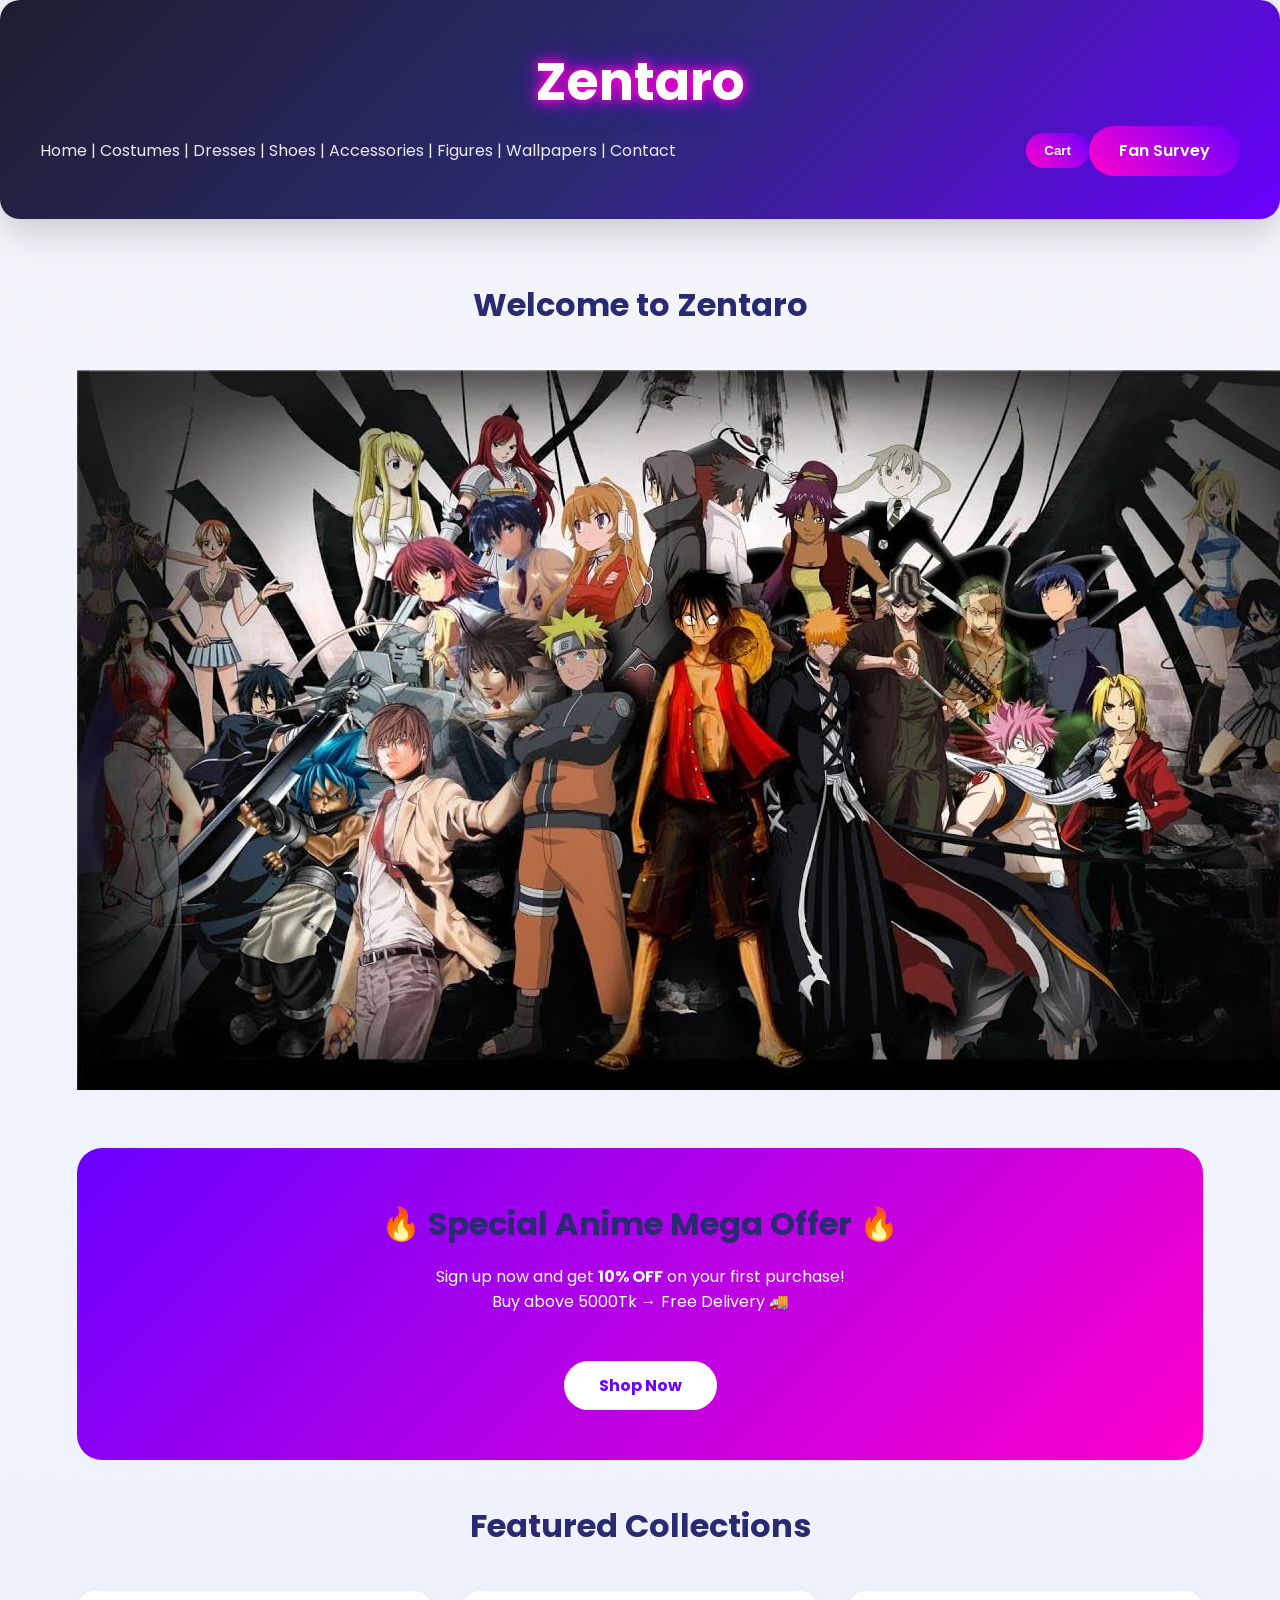
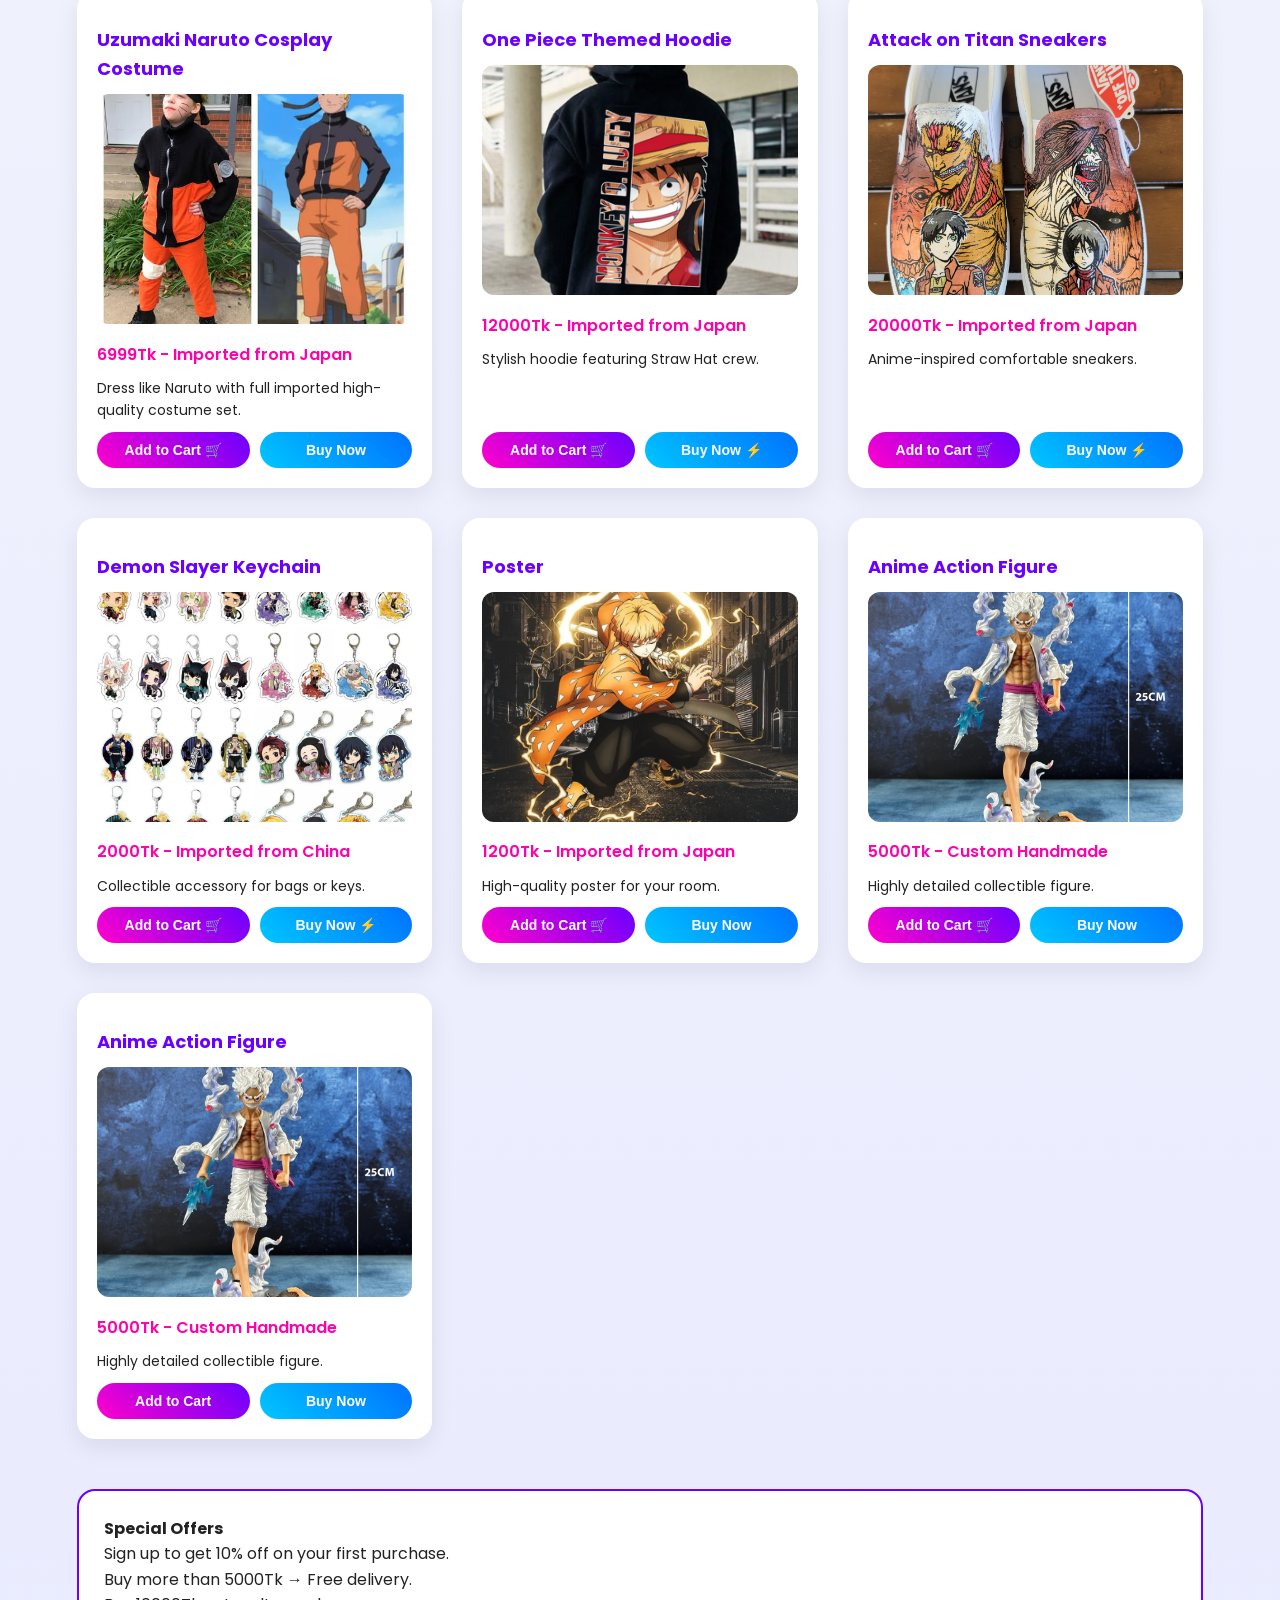
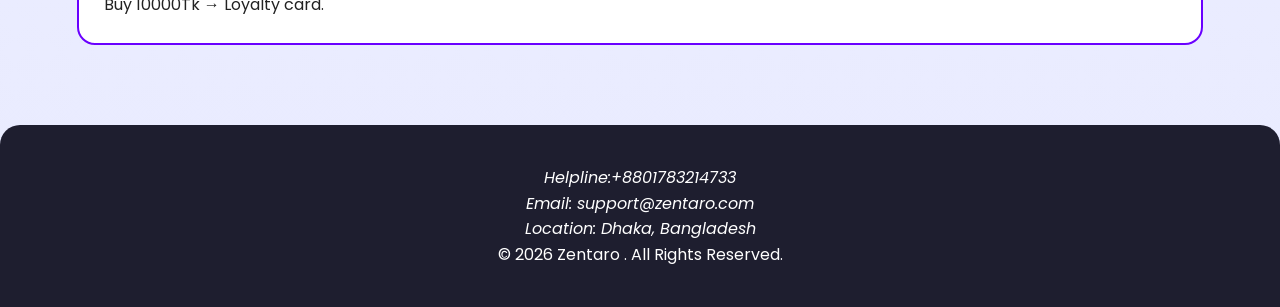
<file: index.html>
<!DOCTYPE html>
<html>
<head>
<title>Zentaro</title>

<link href="https://fonts.googleapis.com/css2?family=Poppins:wght@400;600;700&display=swap" rel="stylesheet">
<link rel="stylesheet" href="style.css">

</head>

<body>

<header>
<h1>Zentaro</h1>


<nav>
  <p>Home | Costumes | Dresses | Shoes | Accessories | Figures | Wallpapers | Contact</p> <div class="nav-cart">
  <button id="navCartBtn" onclick="goToCart()">Cart </button>
  </div><br>

  <div class="survey">
    <a href="survey.html">Fan Survey</a>
  </div>
</nav>
</header>

<main>

<section>
<h2>Welcome to Zentaro</h2>

<article>

<figure>
<img src="images/main.jpg" class="main-img">

</figure>


</article>
</section>


<section class="offer-banner">
<h2>🔥 Special Anime Mega Offer 🔥</h2>
<p>Sign up now and get <strong>10% OFF</strong> on your first purchase!</p>
<p>Buy above 5000Tk → Free Delivery 🚚</p>
<br>
<a href="#" class="offer-btn">Shop Now</a>
</section>



     <h2 class="featured-title">Featured Collections</h2>
        <section class="products">

            <article>
                <h3>Uzumaki Naruto Cosplay Costume</h3>
                <figure>
                    <img src="images/naruto.jpg">
                    <figcaption>6999Tk - Imported from Japan</figcaption>
                    <p>Dress like Naruto with full imported high-quality costume set.</p>
                </figure>
                <div class="product-buttons">
                    <button class="cart-btn" onclick="showCartMessage('Uzumaki Naruto Cosplay Costume',6999,'images/naruto.jpg')">Add to Cart 🛒</button>
                    <button class="buy-btn" onclick="goToOrder('Uzumaki Naruto Cosplay Costume',6999,'images/naruto.jpg')">Buy Now</button>
                </div>
            </article>
            <article>
                <h3>One Piece Themed Hoodie</h3>
                <figure>
                    <img src="images/onepiece.jpg">
                    <figcaption>12000Tk - Imported from Japan</figcaption>
                    <p>Stylish hoodie featuring Straw Hat crew.</p>
                </figure>
                <div class="product-buttons">
                    <button class="cart-btn" onclick="showCartMessage('One Piece Themed Hoodie',12000,'images/onepiece.jpg')">Add to Cart 🛒</button>
                    <button class="buy-btn" onclick="goToOrder('One Piece Themed Hoodie',12000,'images/onepiece.jpg')">Buy Now ⚡</button>
                </div>
            </article>
            <article>
                <h3>Attack on Titan Sneakers</h3>
                <figure>
                    <img src="images/aot.jpg">
                    <figcaption>20000Tk - Imported from Japan</figcaption>
                    <p>Anime-inspired comfortable sneakers.</p>
                </figure>
                <div class="product-buttons">
                    <button class="cart-btn" onclick="showCartMessage('Attack on Titan Sneakers',20000,'images/aot.jpg')">Add to Cart 🛒</button>
                    <button class="buy-btn" onclick="goToOrder('Attack on Titan Sneakers',20000,'images/aot.jpg')">Buy Now ⚡</button>
                </div>
            </article>
            <article>
                <h3>Demon Slayer Keychain</h3>
                <figure>
                    <img src="images/demon.jpg">
                    <figcaption>2000Tk - Imported from China</figcaption>
                    <p>Collectible accessory for bags or keys.</p>
                </figure>
                <div class="product-buttons">
                    <button class="cart-btn" onclick="showCartMessage('Demon Slayer Keychain',2000,'images/demon.jpg')">Add to Cart 🛒</button>
                    <button class="buy-btn" onclick="goToOrder('Demon Slayer Keychain',2000,'images/demon.jpg')">Buy Now ⚡</button>
                </div>
            </article>

            <article>
                <h3>Poster</h3>
                <figure>
                    <img src="images/poster.jpg">
                    <figcaption>1200Tk - Imported from Japan</figcaption>
                    <p>High-quality poster for your room.</p>
                </figure>
                <div class="product-buttons">
                    <button class="cart-btn" onclick="showCartMessage('Poster',1200,'images/poster.jpg')">Add to Cart 🛒</button>
                    <button class="buy-btn" onclick="goToOrder('Poster',1200,'images/poster.jpg')">Buy Now</button>
                </div>
            </article>
            <article>
                <h3>Anime Action Figure</h3>
                <figure>
                    <img src="images/figure.jpg">
                    <figcaption>5000Tk - Custom Handmade</figcaption>
                    <p>Highly detailed collectible figure.</p>
                </figure>
                <div class="product-buttons">
                    <button class="cart-btn" onclick="showCartMessage('Anime Action Figure',5000,'images/figure.jpg')">Add to Cart 🛒</button>
                    <button class="buy-btn" onclick="goToOrder('Anime Action Figure',5000,'images/figure.jpg')">Buy Now</button>
                </div>
            </article>
</div>
</article>

<article>
<h3>Anime Action Figure</h3>
<figure>
<img src="images/figure.jpg">
<figcaption>5000Tk - Custom Handmade</figcaption>
<p>Highly detailed collectible figure.</p>
</figure>

<div class="product-buttons">
<button class="cart-btn"
onclick="showCartMessage('Anime Action Figure',5000)">
Add to Cart 
</button>
<button class="buy-btn"
onclick="goToOrder('Anime Action Figure',5000)">
Buy Now 
</button>
</div>
</article>
</section>
</section>
<aside>
    
<h4>Special Offers</h4>
<p>Sign up to get 10% off on your first purchase.</p>
<p>Buy more than 5000Tk → Free delivery.</p>
<p>Buy 10000Tk → Loyalty card.</p>
</aside>

</main>

<footer>
<address>
Helpline:+8801783214733<br>
Email: support@zentaro.com<br>
Location: Dhaka, Bangladesh
</address>

<p>© 2026 Zentaro . All Rights Reserved.</p>
</footer>



<div id="animePopup" class="anime-popup">
  <div class="popup-box">
    <h2>Happy Shopping</h2>
    <p id="popupText"></p>
    <div class="popup-buttons">
    </div>
  </div>
</div>

<script>
let cart = JSON.parse(localStorage.getItem("zentaroCart")) || [];
let selectedProduct = "";
let selectedPrice = 0;
let selectedImage = "";


function showCartMessage(name, price, imgSrc){
    selectedProduct = name;
    selectedPrice = price;
    selectedImage = imgSrc;

    document.getElementById("animePopup").style.display = "flex";

    document.getElementById("popupText").innerHTML = `
        <div style="display:flex; align-items:center; gap:15px;">
            <img src="${imgSrc}" style="width:100px;height:100px;border-radius:10px;">
            <div>
                <h3 style="margin:0;">${name}</h3>
                <p>Price: ${price} Tk</p>
                Quantity: <input type="number" id="popupQty" value="1" min="1" style="width:50px;">
            </div>
        </div>
        <div style="margin-top:10px;">
            <button id="addBtn" onclick="addToCartFromPopup()" style="padding:5px 10px;margin-right:10px;">Add to Cart 🛒</button>
            <button onclick="buyNowFromPopup()" style="padding:5px 10px;">Buy Now ⚡</button>
        </div>
    `;
}


function closePopup(){
    document.getElementById("animePopup").style.display = "none";
}


function addToCartFromPopup(){
    let quantity = parseInt(document.getElementById("popupQty").value);
    if(quantity <= 0) return;

    let existing = cart.find(item => item.name === selectedProduct);
    if(existing){
        existing.quantity += quantity;
    } else {
        cart.push({ name: selectedProduct, price: selectedPrice, quantity: quantity, img: selectedImage });
    }

    localStorage.setItem("zentaroCart", JSON.stringify(cart));
    let addBtn = document.getElementById("addBtn");
    addBtn.innerText = "Added ";
    addBtn.disabled = true; 
}

function buyNowFromPopup(){
    localStorage.setItem("productName", selectedProduct);
    localStorage.setItem("productPrice", selectedPrice);
    localStorage.setItem("productImg", selectedImage);
    window.location.href = "order.html";
}
document.querySelector("#animePopup .popup-buttons button:nth-child(2)").onclick = function(){
    window.location.href = "index.html"; 
}

function goToOrder(name, price, img){
    localStorage.setItem("productName", name);
    localStorage.setItem("productPrice", price);
    localStorage.setItem("productImg", img);
    window.location.href = "order.html";
}

function goToCart(){
    window.location.href = "cart.html";

function updateNavCartCount(){
    let cart = JSON.parse(localStorage.getItem("zentaroCart")) || [];
    let totalQty = cart.reduce((sum, item) => sum + item.quantity, 0);
    document.getElementById("cartCount").innerText = totalQty;
}

updateNavCartCount();
document.getElementById("navCartBtn").addEventListener("click", function(){
    window.location.href = "cart.html";
});
}
</script>
</body>
</html>
</file>
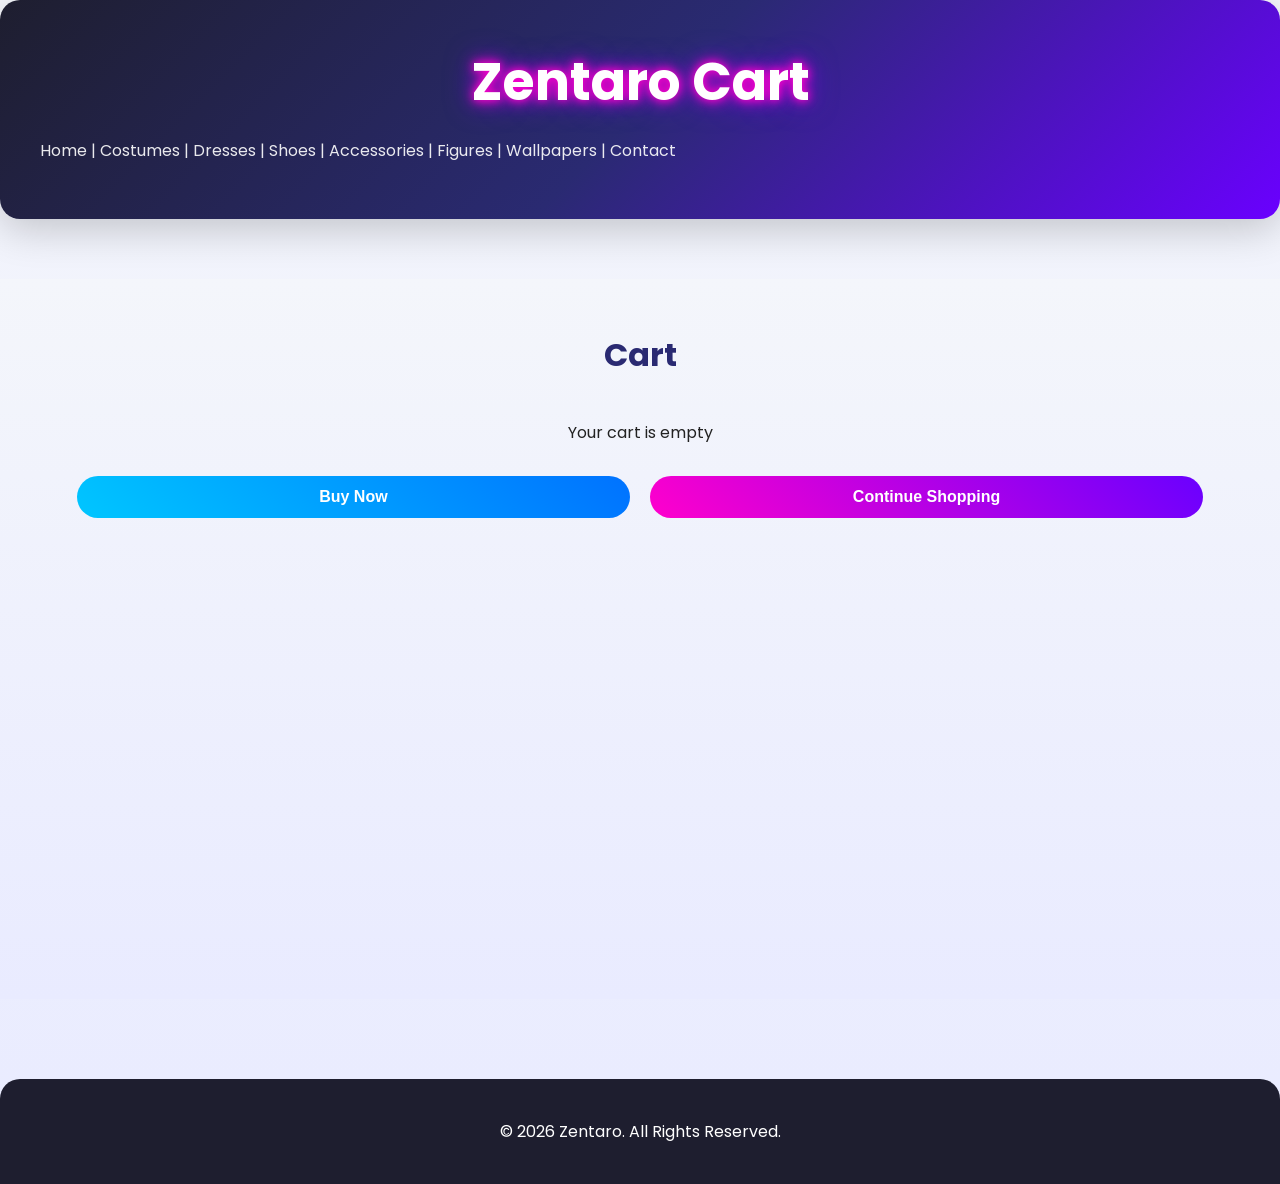
<file: cart.html>
<!DOCTYPE html>
<html>
<head>
<title>Zentaro Cart</title>
<link href="https://fonts.googleapis.com/css2?family=Poppins:wght@400;600;700&display=swap" rel="stylesheet">
<link rel="stylesheet" href="style.css">
</head>
<body>
<header>
<h1>Zentaro Cart</h1>
<nav>
<p>Home | Costumes | Dresses | Shoes | Accessories | Figures | Wallpapers | Contact</p>
</nav>
</header>
<main>
<section class="cart-section">
<h2> Cart </h2>
<div id="cartItems"></div>
<div class="cart-buttons">
    <button id="buyNowCart">Buy Now </button>
    <button id="continueCart">Continue Shopping </button>
</div>
</section>
</main>
<footer>
<p>© 2026 Zentaro. All Rights Reserved.</p>
</footer>

<script>
let cart = JSON.parse(localStorage.getItem("zentaroCart")) || [];
const cartContainer=document.getElementById("cartItems");
function renderCart(){
    if(cart.length===0){cartContainer.innerHTML="<p>Your cart is empty </p>";return;}
    cartContainer.innerHTML=cart.map((item,index)=>`
        <div class="cart-item" data-index="${index}">
            <img src="${item.img}">
            <div class="cart-info">
                <h3>${item.name}</h3>
                <p>Price: ${item.price} Tk</p>
                <p>Quantity:
                    <button class="decBtn">-</button>
                    <span class="qty">${item.quantity}</span>
                    <button class="incBtn">+</button>
                </p>
                <button class="removeBtn">Remove </button>
            </div>
        </div>
    `).join('');

    document.querySelectorAll(".incBtn").forEach(btn=>btn.addEventListener("click",increaseQty));
    document.querySelectorAll(".decBtn").forEach(btn=>btn.addEventListener("click",decreaseQty));
    document.querySelectorAll(".removeBtn").forEach(btn=>btn.addEventListener("click",removeItem));
}
function increaseQty(e){
    let index=e.target.closest(".cart-item").dataset.index;
    cart[index].quantity++;
    localStorage.setItem("zentaroCart",JSON.stringify(cart));
    renderCart();
}
function decreaseQty(e){
    let index=e.target.closest(".cart-item").dataset.index;
    if(cart[index].quantity>1){cart[index].quantity--; localStorage.setItem("zentaroCart",JSON.stringify(cart)); renderCart();}
}
function removeItem(e){
    let index=e.target.closest(".cart-item").dataset.index;
    cart.splice(index,1);
    localStorage.setItem("zentaroCart",JSON.stringify(cart));
    renderCart();
}
document.getElementById("buyNowCart").addEventListener("click",()=>{
    if(cart.length===0){ alert("Cart empty!"); return; }
    localStorage.setItem("productName", cart[0].name);
    localStorage.setItem("productPrice", cart[0].price);
    localStorage.setItem("productImg", cart[0].img);
    window.location.href="order.html";
});
document.getElementById("continueCart").addEventListener("click",()=>{window.location.href="index.html";});
renderCart();
</script>
</body>
</html>
</file>
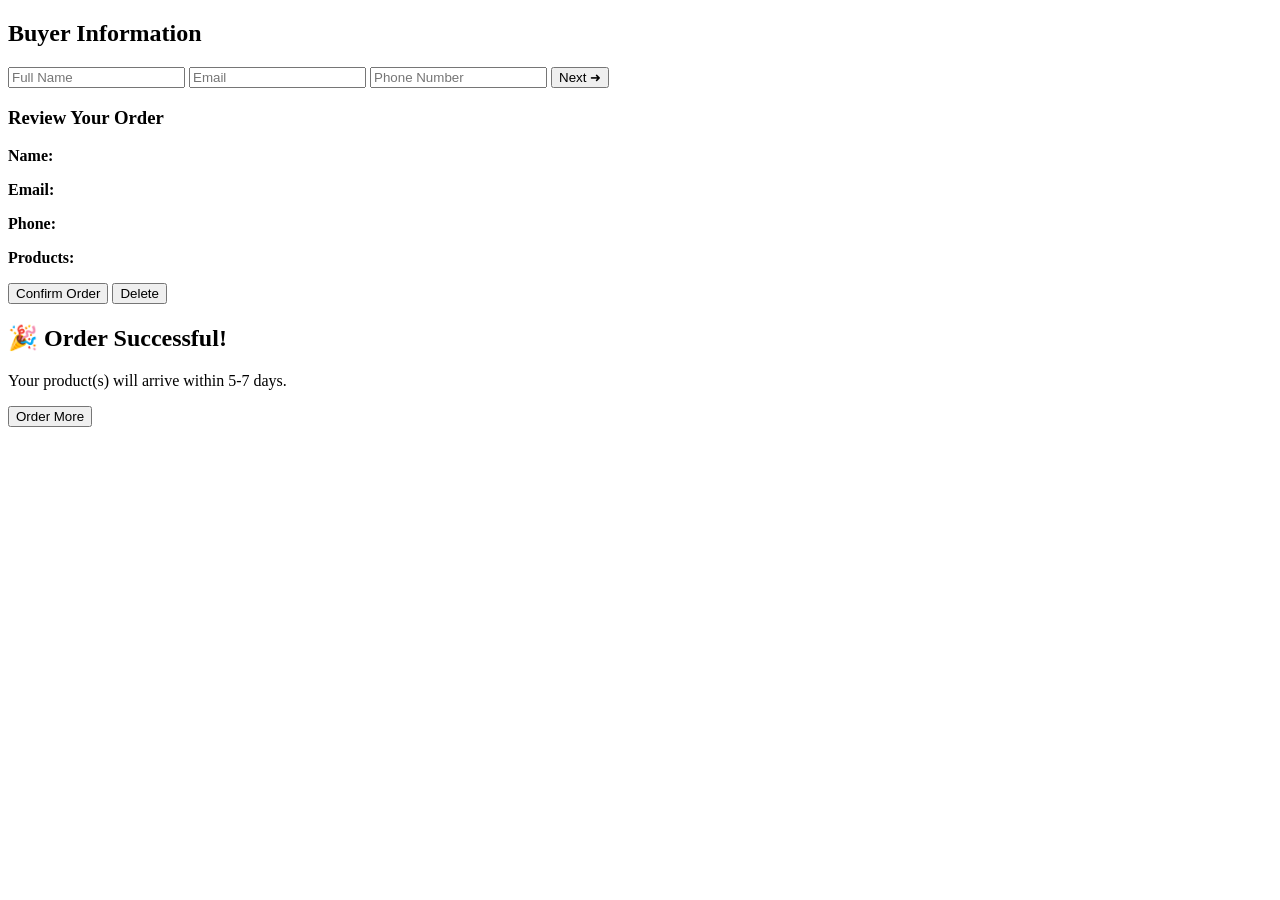
<file: checkout.html>
<!DOCTYPE html>
<html>
<head>
  <title>Checkout - Zentaro</title>
  <link href="https://fonts.googleapis.com/css2?family=Poppins:wght@400;600;700&display=swap" rel="stylesheet">

  
</head>

<body>

<div class="checkout-box">

  <h2>Buyer Information</h2>
  <form id="buyerForm">
    <input type="text" id="name" placeholder="Full Name" required>
    <input type="email" id="email" placeholder="Email" required>
    <input type="tel" id="phone" placeholder="Phone Number" required>

    <button type="submit" class="next-btn">Next ➜</button>
  </form>
  <div class="summary-box" id="summaryBox">
    <h3>Review Your Order</h3>
    <p><b>Name:</b> <span id="reviewName"></span></p>
    <p><b>Email:</b> <span id="reviewEmail"></span></p>
    <p><b>Phone:</b> <span id="reviewPhone"></span></p>

    <p><b>Products:</b></p>
    <ul id="reviewProductsList"></ul>

    <p id="reviewPrice"></p>
    <p id="reviewDate"></p>
    <p id="reviewTracking"></p>

    <button class="confirm-btn" onclick="confirmOrder()">Confirm Order</button>
    <button class="delete-btn" onclick="goHome()">Delete</button>
  </div>
  <div class="success-box" id="successBox">
    <h2>🎉 Order Successful!</h2>
    <p>Your product(s) will arrive within 5-7 days.</p>
    <button class="home-btn" onclick="goHome()">Order More</button>
  </div>

</div>

<script>
  const cart = JSON.parse(localStorage.getItem("cart")) || [];
  const buyerForm = document.getElementById("buyerForm");
  const summaryBox = document.getElementById("summaryBox");
  const successBox = document.getElementById("successBox");

  function generateTracking(){
    return "ZEN" + Math.floor(Math.random() * 1000000);
  }

  buyerForm.addEventListener("submit", function(e) {
    e.preventDefault();

    const name = document.getElementById("name").value.trim();
    const email = document.getElementById("email").value.trim();
    const phone = document.getElementById("phone").value.trim();

    if (cart.length === 0) {
      alert("Your cart is empty. Please add products before checkout.");
      return;
    }

    document.getElementById("reviewName").innerText = name;
    document.getElementById("reviewEmail").innerText = email;
    document.getElementById("reviewPhone").innerText = phone;

    const productsListEl = document.getElementById("reviewProductsList");
    productsListEl.innerHTML = "";
    let totalPrice = 0;
    cart.forEach(item => {
      const li = document.createElement("li");
      li.textContent = `${item.name} - ${item.price} Tk`;
      productsListEl.appendChild(li);
      totalPrice += Number(item.price);
    });

    document.getElementById("reviewPrice").innerHTML = `<b>Total Price:</b> ${totalPrice} Tk`;

    const deliveryDate = new Date();
    deliveryDate.setDate(deliveryDate.getDate() + 7);
    document.getElementById("reviewDate").innerHTML = `<b>Estimated Delivery:</b> ${deliveryDate.toDateString()}`;

    const tracking = generateTracking();
    document.getElementById("reviewTracking").innerHTML = `<b>Tracking Number:</b> ${tracking}`;

    buyerForm.style.display = "none";
    summaryBox.style.display = "block";
  });

  function confirmOrder() {

    localStorage.removeItem("cart");

    summaryBox.style.display = "none";
    successBox.style.display = "block";
  }

  function goHome() {
    window.location.href = "index.html";
  }
</script>

</body>
</html>
</file>
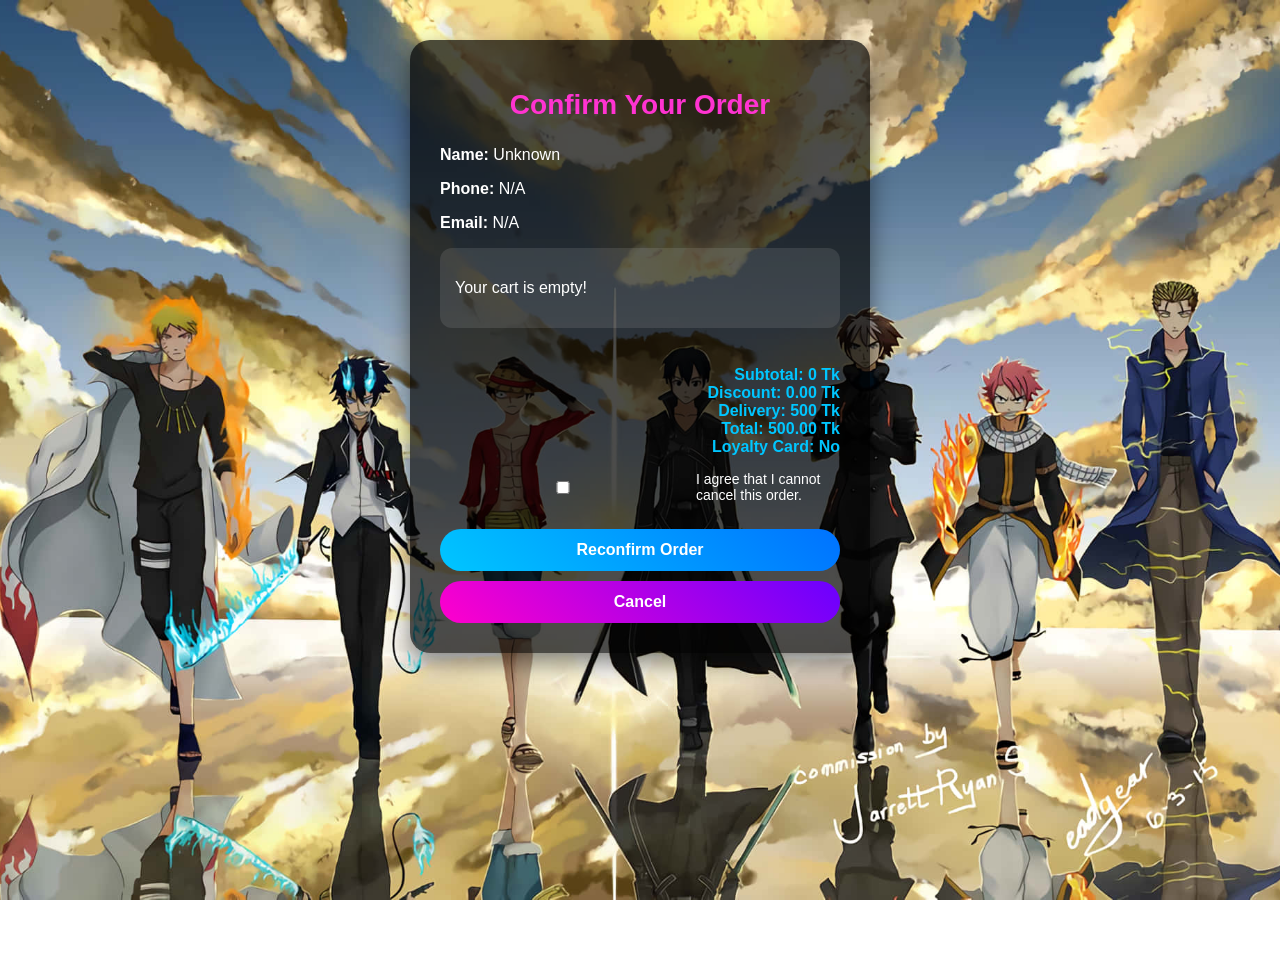
<file: confirm.html>
<!DOCTYPE html>
<html>
<head>
  <title>Confirm Order - Zentaro</title>
  <link rel="stylesheet" href="confirm.css">
</head>
<body>
<div class="confirm-container">
  <div class="confirm-box">
    <h1>Confirm Your Order</h1>
    <div class="buyer-info">
      <p><strong>Name:</strong> <span id="custName"></span></p>
      <p><strong>Phone:</strong> <span id="custPhone"></span></p>
      <p><strong>Email:</strong> <span id="custEmail"></span></p>
    </div>
    <div class="product-summary" id="productSummary">
    </div>
    <div class="total-price" id="totalPrice">
      Total: 0 Tk
    </div>

    <div class="agreement">
      <input type="checkbox" id="agreeCheck">
      <label for="agreeCheck">I agree that I cannot cancel this order.</label>
    </div>
    <button type="button" id="reconfirmBtn" class="confirm-btn">Reconfirm Order</button>
    <button type="button" id="cancelBtn" class="cancel-btn">Cancel</button>
  </div>
</div>
<div class="confirm-popup" id="popup">
  <div class="popup-box">
    <h2>Order Confirmed!</h2>
    <pre id="popupText"></pre>
    <button onclick="continueShopping()">Continue Shopping</button>
  </div>
</div>
<script>
const buyerName = localStorage.getItem("customerName") || "Unknown";
const buyerPhone = localStorage.getItem("customerPhone") || "N/A";
const buyerEmail = localStorage.getItem("customerEmail") || "N/A";

document.getElementById("custName").innerText = buyerName;
document.getElementById("custPhone").innerText = buyerPhone;
document.getElementById("custEmail").innerText = buyerEmail;


let cart = JSON.parse(localStorage.getItem("zentaroCart")) || [];
let buyNow = localStorage.getItem("productName") ? [{
  name: localStorage.getItem("productName"),
  price: Number(localStorage.getItem("productPrice")),
  quantity: 1,
  img: localStorage.getItem("productImg")
}] : [];

let products = buyNow.length ? buyNow : cart;

const summaryEl = document.getElementById("productSummary");
let subtotal = 0;

if(products.length === 0){
  summaryEl.innerHTML = "<p>Your cart is empty!</p>";
}else{
  products.forEach((p, idx)=>{
    subtotal += p.price * p.quantity;
    summaryEl.innerHTML += `
      <div class="product-item">
        <img src="${p.img}" alt="${p.name}">
        <div class="product-details">
          <p>${p.name}</p>
          <p>Price: ${p.price} Tk</p>
          <p>Quantity: ${p.quantity}</p>
        </div>
      </div>
    `;
  });
}

let deliveryFee = subtotal > 5000 ? 0 : 500; 
let loyaltyCard = subtotal > 10000 ? "Yes" : "No";
let isFirstPurchase = !localStorage.getItem("hasPurchased");
let discount = isFirstPurchase ? subtotal * 0.10 : 0; 
let total = subtotal - discount + deliveryFee;

document.getElementById("totalPrice").innerText = `
Subtotal: ${subtotal} Tk
Discount: ${discount.toFixed(2)} Tk
Delivery: ${deliveryFee} Tk
Total: ${total.toFixed(2)} Tk
Loyalty Card: ${loyaltyCard}
`;

document.getElementById("reconfirmBtn").addEventListener("click", function(){
  if(!document.getElementById("agreeCheck").checked){
    alert("You must agree before confirming your order!");
    return;
  }

  const trackingId = "ZENTARO" + Math.floor(Math.random()*1000000);

  let productsText = products.map(p=>`${p.name} x ${p.quantity} = ${p.price*p.quantity} Tk`).join("\n");
  document.getElementById("popupText").innerText = `
Buyer: ${buyerName}
Email: ${buyerEmail}
Phone: ${buyerPhone}

Products:
${productsText}

Delivery Fee: ${deliveryFee} Tk
Discount: ${discount.toFixed(2)} Tk
Total Price: ${total.toFixed(2)} Tk
Loyalty Card: ${loyaltyCard}

Tracking ID: ${trackingId}
Estimated Delivery: 5-7 days

Thank you for your order!
  `;

  document.getElementById("popup").style.display = "flex";

  localStorage.removeItem("zentaroCart");
  localStorage.removeItem("productName");
  localStorage.removeItem("productPrice");
  localStorage.removeItem("productImg");

  localStorage.setItem("hasPurchased", "true");
});
document.getElementById("cancelBtn").addEventListener("click", ()=>window.location.href="index.html");
function continueShopping(){
  document.getElementById("popup").style.display = "none";
  window.location.href = "index.html";
}
</script>
</body>
</html>
</file>
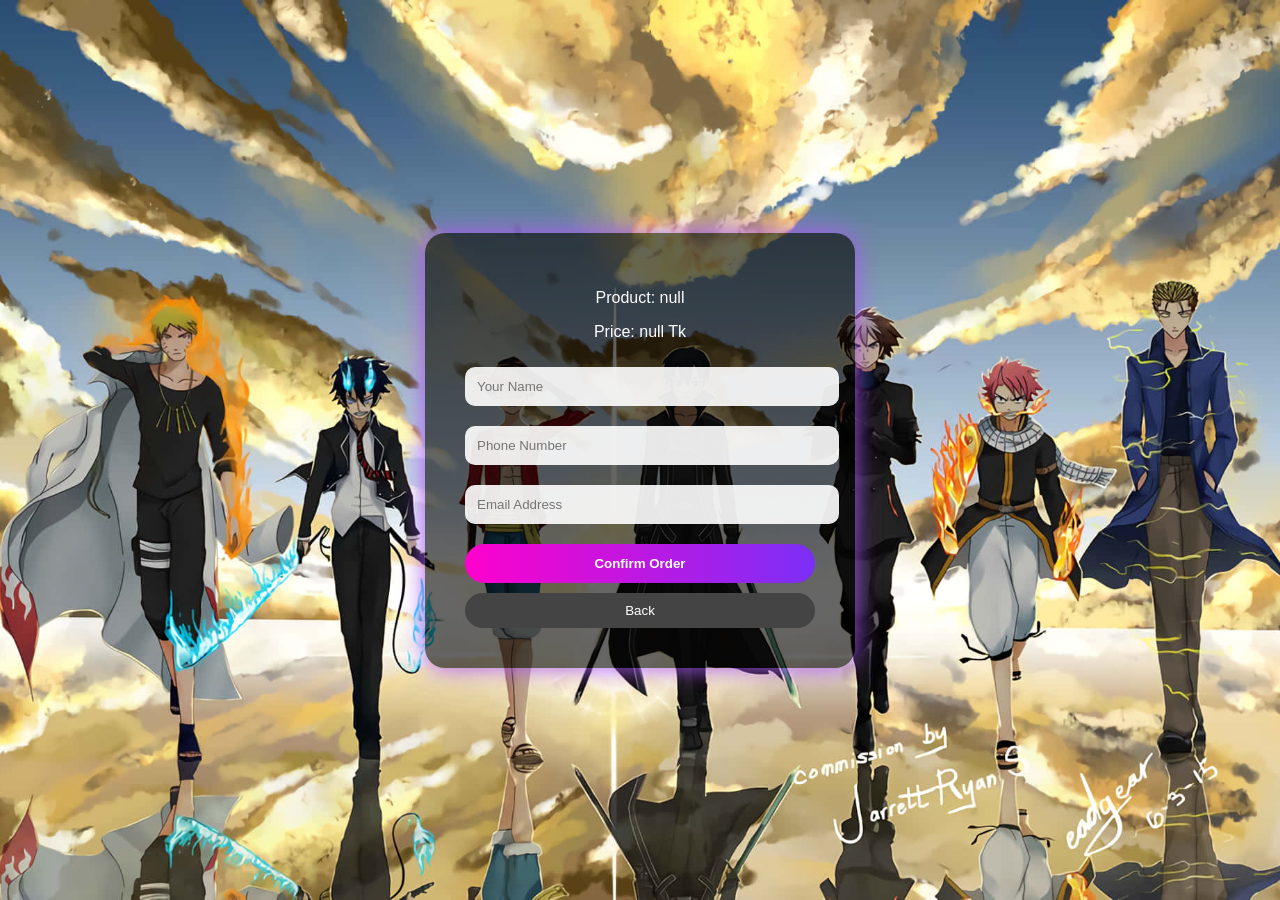
<file: order.html>
<!DOCTYPE html>
<html>
<head>
  <title>Confirm Order - Zentaro</title>
  <link rel="stylesheet" href="order.css">
</head>

<body>

<div class="order-container">

  <div class="order-box">
    <p id="productName"></p>
    <p id="productPrice"></p>

    <form id="orderForm">
      <input type="text" id="buyerName" placeholder="Your Name" required>
      <input type="tel" id="buyerPhone" placeholder="Phone Number" required>
      <input type="email" id="buyerEmail" placeholder="Email Address" required>

     
      <button type="submit" class="confirm-btn">Confirm Order</button>
    </form>

    <button onclick="goBack()" class="back-btn">Back</button>
  </div>

</div>

<script>
const product = localStorage.getItem("productName");
const price = localStorage.getItem("productPrice");


document.getElementById("productName").innerText = "Product: " + product;
document.getElementById("productPrice").innerText = "Price: " + price + " Tk";


function goBack() {
  window.history.back();
}


document.getElementById("orderForm").addEventListener("submit", function(e){
  e.preventDefault(); 

  const name = document.getElementById("buyerName").value.trim();
  const phone = document.getElementById("buyerPhone").value.trim();
  const email = document.getElementById("buyerEmail").value.trim();

  if(!name || !phone || !email){
    alert("Please fill all fields!");
    return;
  }

  localStorage.setItem("buyerName", name);
  localStorage.setItem("buyerPhone", phone);
  localStorage.setItem("buyerEmail", email);

  window.location.href = "confirm.html";
});
</script>

</body>
</html>
</file>
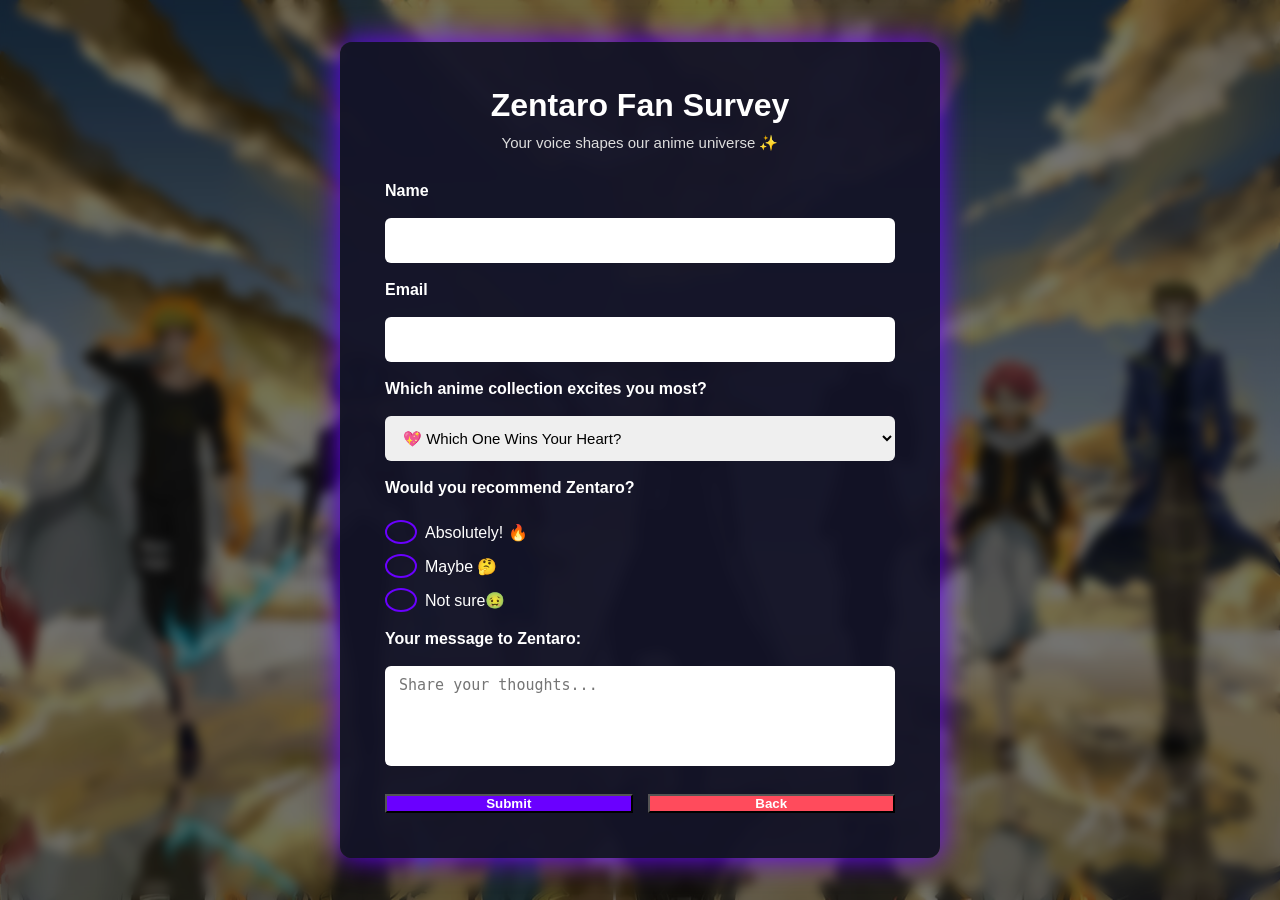
<file: survey.html>
<!DOCTYPE html>
<html lang="en">
<head>
<meta charset="UTF-8">
<title>Zentaro Anime Survey</title>
<link rel="stylesheet" href="survey.css">
</head>
<body>

<div class="container">

  <div class="form-wrapper" id="formBox">

    <h1>Zentaro Fan Survey</h1>
    <p class="subtitle">Your voice shapes our anime universe ✨</p>

    <form id="surveyForm">

      <label>Name</label>
      <input type="text" required>

      <label>Email</label>
      <input type="email" required>

      <label>Which anime collection excites you most?</label>
      <select>
        <option>💖 Which One Wins Your Heart?</option>
        <option>Cosplay Costumes</option>
        <option>Figures</option>
        <option>Streetwear</option>
        <option>Accessories</option>
      </select>

      <label>Would you recommend Zentaro?</label>
      <div class="option-group">
        <label><input type="radio" name="rec"> Absolutely! 🔥</label>
        <label><input type="radio" name="rec"> Maybe 🤔</label>
        <label><input type="radio" name="rec"> Not sure🤢</label>
      </div>

      <label>Your message to Zentaro:</label>
      <textarea placeholder="Share your thoughts..."></textarea>

      <div class="button-group">
        <button type="submit">Submit</button>
        <button type="button" onclick="goBack()" class="back-btn">Back</button>
      </div>

    </form>

  </div>

</div>

<script>
document.getElementById("surveyForm").addEventListener("submit", function(e){
  e.preventDefault();

  document.getElementById("formBox").innerHTML = `
    <div class="thank-you">
      <h2>🎉 Doumo Arigatou! Your voice matters!</h2>
      <p>Thank you for your feedback.  
      Just like every hero’s journey, your support helps Zentaro grow stronger!  
      Stay tuned for legendary drops ahead! 🌟</p>
      <button onclick="location.reload()">Submit Another Response</button>
    </div>
  `;
});

function goBack(){
  window.location.href = "index.html";
}
</script>

</body>
</html>
</file>
<file: style.css>
*{
  box-sizing:border-box;
  margin:0;
  padding:0;
}

body{
  font-family:'Poppins', sans-serif;
  background: linear-gradient(to bottom,#f4f6fb,#e9ebff);
  color:#222;
  line-height:1.6;
}

header{
  background: linear-gradient(135deg,#1e1e2f,#2a2a72,#6a00ff);
  color:white;
  padding:40px;
  text-align:center;
  margin-bottom:60px;
  border-radius:20px;
  box-shadow:0 10px 40px rgba(0,0,0,0.2);
}

header h1{
  font-size: 52px;
  font-weight: 700;
  color: white;
  text-shadow:
    0 0 8px #ff00cc,
    0 0 16px #ff00cc,
    0 0 30px #6a00ff;
}

nav{
    display:flex;
    justify-content:space-between;
    align-items:center;
}

nav p{
  margin:15px 0;
  opacity:0.9;
}

.survey a{
  display:inline-block;
  padding:12px 30px;
  background:linear-gradient(45deg,#ff00cc,#6a00ff);
  color:white;
  text-decoration:none;
  border-radius:30px;
  font-weight:600;
  transition:0.3s;
}

.survey a:hover{
  transform:scale(1.1);
}


.nav-cart{
  margin-left:auto;
}
#navCartBtn{
  padding: 10px 18px;
  border: none;
  border-radius: 25px;
  font-weight: 600;
  background: linear-gradient(45deg,#ff00cc,#6a00ff);
  color: white;
  cursor: pointer;
  transition: 0.3s;
}
#navCartBtn:hover{
  background: linear-gradient(45deg,#ff33d1,#8a00ff);
}


section{
  padding:0 6%;
  margin-bottom:50px;
}

h2{
  text-align:center;
  font-size:32px;
  margin-bottom:40px;
  color:#2a2a72;
}

.products{
  display:grid;
  grid-template-columns:repeat(auto-fit,minmax(280px,1fr));
  gap:30px;
}

.products article{
  background:white;
  border-radius:18px;
  padding:20px;
  box-shadow:0 8px 25px rgba(0,0,0,0.08);
  display:flex;
  flex-direction:column;
  justify-content:space-between;
  transition:0.3s;
}

.products article:hover{
  transform:translateY(-8px);
}

.products article img{
  width:100%;
  height:230px;
  object-fit:cover;
  border-radius:12px;
}

.products h3{
  margin:15px 0 10px;
  color:#6a00ff;
  font-size:18px;
}

.products figcaption{
  font-weight:600;
  color:#ff00aa;
  margin:10px 0;
}

.products p{
  font-size:14px;
  margin-bottom:10px;
}

.product-buttons{
  display:flex;
  gap:10px;
  margin-top:auto;
}

.cart-btn,
.buy-btn{
  flex:1;
  padding:10px;
  border:none;
  border-radius:25px;
  font-weight:600;
  cursor:pointer;
  transition:0.3s;
  font-size:14px;
}

.cart-btn{
  background:linear-gradient(45deg,#ff00cc,#6a00ff);
  color:white;
}

.buy-btn{
  background:linear-gradient(45deg,#00c6ff,#0072ff);
  color:white;
}

.cart-btn:hover,
.buy-btn:hover{
  transform:scale(1.05);
}

.offer-banner{
  margin:40px 6%;
  padding:50px 30px;
  border-radius:25px;
  background:linear-gradient(135deg,#6a00ff,#ff00cc);
  text-align:center;
  color:white;
}

.offer-banner h2{
  margin-bottom:15px;
}

.offer-btn{
  display:inline-block;
  margin-top:20px;
  padding:12px 35px;
  border-radius:40px;
  background:white;
  color:#6a00ff;
  font-weight:700;
  text-decoration:none;
}

aside{
  margin:50px 6%;
  padding:25px;
  border-radius:18px;
  border:2px solid #6a00ff;
  background:white;
}


footer{
  margin-top:80px;
  padding:40px;
  text-align:center;
  background:#1e1e2f;
  color:white;
  border-radius:20px 20px 0 0;
}

.anime-popup{
  display:none;
  position:fixed;
  inset:0;
  background:rgba(0,0,0,0.75);
  backdrop-filter:blur(6px);
  justify-content:center;
  align-items:center;
  z-index:1000;
}

.popup-box{
  background:linear-gradient(135deg,#ffffff,#f3e8ff);
  padding:40px;
  border-radius:25px;
  width:350px;
  text-align:center;
  box-shadow:0 15px 40px rgba(106,0,255,0.4);
  animation:popupFade 0.3s ease;
}

.popup-box h2{
  font-size:32px;
  margin-bottom:15px;
  background:linear-gradient(45deg,#6a00ff,#ff00cc);
  -webkit-background-clip:text;
  -webkit-text-fill-color:transparent;
}

.popup-box p{
  font-size:16px;
  margin-bottom:25px;
  color:#333;
}


.anime-popup .popup-buttons {
    display:flex;
    justify-content:center;
    gap:10px;
    flex-wrap:wrap;
    margin-top:15px;
}

.anime-popup .popup-buttons button{
    flex:1;
    min-width:140px;
    padding:12px 0;
    border:none;
    border-radius:25px;
    font-size:16px;
    font-weight:600;
    cursor:pointer;
    text-align:center;
    transition:all 0.3s ease;
}

#addBtn{
    background:linear-gradient(45deg,#ff00cc,#6a00ff);
    color:white;
}
#addBtn:hover{
    background:linear-gradient(45deg,#ff33d1,#8a00ff);
}
#addBtn:disabled{
    background-color:#aaa;
    cursor:not-allowed;
}

.buy-now-btn{
    background:linear-gradient(45deg,#00c6ff,#0072ff);
    color:white;
}
.buy-now-btn:hover{
    background:linear-gradient(45deg,#33d1ff,#005ce6);
}


.continue-btn{
    background:linear-gradient(45deg,#ff6b6b,#ff4c4c);
    color:white;
}
.continue-btn:hover{
    background:linear-gradient(45deg,#ff4c4c,#ff1a1a);
}


@keyframes popupFade{
  from{
    transform:scale(0.8);
    opacity:0;
  }
  to{
    transform:scale(1);
    opacity:1;
  }
}


@media(max-width:768px){
  header h1{
    font-size:28px;
  }
  .products article img{
    height:200px;
  }
}


.cart-section{
    padding:50px 6%;
    text-align:center;
    background:linear-gradient(to bottom,#f4f6fb,#e9ebff);
    min-height:80vh;
}

.cart-item{
    display:flex;
    align-items:center;
    gap:20px;
    background:white;
    border-radius:20px;
    padding:15px;
    margin-bottom:20px;
    box-shadow:0 8px 25px rgba(0,0,0,0.1);
}

.cart-item img{
    width:100px;
    height:100px;
    object-fit:cover;
    border-radius:12px;
}

.cart-info h3{
    color:#6a00ff;
    margin-bottom:5px;
}

.cart-info p{
    margin:5px 0;
}

.cart-info button{
    padding:5px 10px;
    border:none;
    border-radius:12px;
    font-weight:600;
    cursor:pointer;
    margin:3px;
    transition:0.3s;
}


.incBtn, .decBtn{
    background: linear-gradient(45deg,#00c6ff,#0072ff);
    color:white;
}
.incBtn:hover, .decBtn:hover{
    transform:scale(1.1);
}


.removeBtn{
    background: linear-gradient(45deg,#ff00cc,#6a00ff);
    color:white;
}
.removeBtn:hover{
    transform:scale(1.1);
}


.cart-buttons{
    display:flex;
    justify-content:center;
    gap:20px;
    margin-top:30px;
}

.cart-buttons button{
    flex:1;
    min-width:150px;
    padding:12px 0;
    border-radius:25px;
    font-weight:600;
    font-size:16px;
    color:white;
    border:none;
    cursor:pointer;
    transition:0.3s;
}

#buyNowCart{
    background: linear-gradient(45deg,#00c6ff,#0072ff);
}
#buyNowCart:hover{
    background: linear-gradient(45deg,#33d1ff,#005ce6);
}

#continueCart{
    background: linear-gradient(45deg,#ff00cc,#6a00ff);
}
#continueCart:hover{
    background: linear-gradient(45deg,#ff33d1,#8a00ff);
}
</file>
<file: confirm.css>
body {
    margin: 0;
    font-family: 'Poppins', sans-serif;
    background: url("anime-bg.jpg") no-repeat center center fixed;
    background-size: cover;
    color: #333;
}
.confirm-container {
    display: flex;
    justify-content: center;
    align-items: flex-start;
    padding: 40px 20px;
    min-height: 100vh;
}
.confirm-box {
    background: rgba(0,0,0,0.7);
    border-radius: 20px;
    padding: 30px;
    width: 400px;
    color: #fff;
    box-shadow: 0 10px 25px rgba(0,0,0,0.5);
}
.confirm-box h1 {
    font-size: 28px;
    text-align: center;
    margin-bottom: 25px;
    color: #ff33d1;
}

.confirm-box input {
    width: 100%;
    padding: 12px;
    margin: 10px 0;
    border-radius: 10px;
    border: none;
    font-size: 16px;
}

.product-summary {
    background: rgba(255,255,255,0.1);
    padding: 15px;
    border-radius: 12px;
    margin-bottom: 20px;
}

.product-item {
    display: flex;
    justify-content: space-between;
    align-items: center;
    margin-bottom: 10px;
}

.product-item img {
    width: 50px;
    height: 50px;
    border-radius: 8px;
    object-fit: cover;
    margin-right: 10px;
}

.product-details {
    flex: 1;
}

.product-details p {
    margin: 2px 0;
    font-size: 14px;
    color: #fff;
}

.total-price {
    font-weight: 700;
    font-size: 16px;
    text-align: right;
    margin-top: 10px;
    color: #00c6ff;
}

.agreement {
    display: flex;
    align-items: center;
    margin: 15px 0;
    gap: 10px;
    font-size: 14px;
}
button {
    width: 100%;
    padding: 12px;
    border-radius: 25px;
    border: none;
    font-weight: bold;
    font-size: 16px;
    cursor: pointer;
    margin-top: 10px;
    transition: all 0.3s ease;
}

.confirm-btn {
    background: linear-gradient(45deg,#00c6ff,#0072ff);
    color: white;
}

.confirm-btn:hover {
    background: linear-gradient(45deg,#33d1ff,#005ce6);
}

.cancel-btn {
    background: linear-gradient(45deg,#ff00cc,#6a00ff);
    color: white;
}

.cancel-btn:hover {
    background: linear-gradient(45deg,#ff33d1,#8a00ff);
}


.confirm-popup {
    display: none;
    position: fixed;
    inset: 0;
    background: rgba(0,0,0,0.85);
    backdrop-filter: blur(6px);
    justify-content: center;
    align-items: center;
    z-index: 1000;
}

.popup-box {
    background: rgba(255,255,255,0.95);
    padding: 30px;
    border-radius: 15px;
    width: 400px;
    text-align: center;
    color: #333;
    box-shadow: 0 10px 25px rgba(0,0,0,0.3);
}

.popup-box h2 {
    color: #00c6ff;
    margin-bottom: 20px;
}

.popup-box p {
    font-size: 16px;
    margin-bottom: 20px;
}

.popup-box button {
    width: 100%;
    padding: 12px;
    border-radius: 25px;
    border: none;
    font-weight: bold;
    font-size: 16px;
    cursor: pointer;
    background: linear-gradient(45deg,#ff00cc,#6a00ff);
    color: #fff;
}

.popup-box button:hover {
    background: linear-gradient(45deg,#ff33d1,#8a00ff);
}
</file>
<file: order.css>
body {
  margin: 0;
  font-family: Arial, sans-serif;

  background: url("anime-bg.jpg");
  background-size: cover;
  background-position: center;
  background-attachment: fixed;
}

.order-container {
  display: flex;
  justify-content: center;
  align-items: center;
  height: 100vh;
}

.order-box {
  
  background: rgba(0, 0, 0, 0.6);
  padding: 40px;
  border-radius: 20px;
  text-align: center;
  width: 350px;
  color: #ffffff; 
  box-shadow: 0 0 25px #a855f7;
}

.order-box h1 {
  color: #ff66cc; 
}

input {
  width: 100%;
  padding: 12px;
  margin: 10px 0;
  border-radius: 10px;
  border: none;
  background: rgba(255, 255, 255, 0.9); 
  color: #000;
}

.confirm-btn {
  width: 100%;
  padding: 12px;
  border-radius: 30px;
  border: none;
  background: linear-gradient(to right, #ff00cc, #7b2ff7);
  color: white;
  font-weight: bold;
  cursor: pointer;
  margin-top: 10px;
}

.back-btn {
  width: 100%;
  padding: 10px;
  margin-top: 10px;
  border-radius: 30px;
  border: none;
  background: #444;
  color: white;
  cursor: pointer;
}
</file>
<file: survey.css>
*{
  box-sizing:border-box;
  margin:0;
  padding:0;
}

body{
  font-family:'Poppins', sans-serif;
  background: url('anime-bg.jpg') no-repeat center center/cover;
  min-height:100vh;
  position:relative;
}


body::before{
  content:"";
  position:absolute;
  inset:0;
  background:rgba(0,0,0,0.55);
  backdrop-filter:blur(6px);
  z-index:-1;
}

.container{
  min-height:100vh;
  display:flex;
  justify-content:center;
  align-items:center;
  padding:40px 20px;
}

.form-wrapper{
  background:rgba(20,20,40,0.95);
  width:100%;
  max-width:600px;
  padding:45px;
  border-radius:12px;
  color:white;
  box-shadow:0 0 30px #6a00ff;
}

h1{
  text-align:center;
  margin-bottom:10px;
  font-size:32px;
}

.subtitle{
  text-align:center;
  margin-bottom:30px;
  color:#ddd;
  font-size:15px;
}

form{
  display:flex;
  flex-direction:column;
  gap:18px;   
}


label{
  font-size:16px;
  font-weight:600;
}


input,
select,
textarea{
  width:100%;
  height:45px;
  padding:10px 14px;
  border-radius:6px;
  border:none;
  font-size:15px;
  outline:none;
}


textarea{
  height:100px;
  resize:none;
}


select{
  cursor:pointer;
}


.option-group{
  display:flex;
  flex-direction:column;
  gap:10px;
  margin-top:5px;
}


.option-group input[type="radio"]{
  appearance:none;
  width:18px;
  height:18px;
  border:2px solid #6a00ff;
  border-radius:50%;
  margin-right:8px;
  position:relative;
  cursor:pointer;
}

.option-group input[type="radio"]:checked{
  background:#6a00ff;
  box-shadow:0 0 8px #6a00ff;
}

.option-group label{
  display:flex;
  align-items:center;
  font-weight:500;
  cursor:pointer;
}


.button-group{
  display:flex;
  gap:15px;
  margin-top:10px;
}

button[type="submit"]{
  flex:1;
  background:#6a00ff;
  color:white;
  font-weight:600;
  transition:0.3s;
}

button[type="submit"]:hover{
  background:#5200cc;
  box-shadow:0 0 15px #6a00ff;
}


.back-btn{
  flex:1;
  background:#ff4b5c;
  color:white;
  font-weight:600;
  transition:0.3s;
}

.back-btn:hover{
  background:#d93646;
  box-shadow:0 0 15px #ff4b5c;
}


.thank-you{
  text-align:center;
}

.thank-you h2{
  margin-bottom:15px;
}

.thank-you button{
  margin-top:20px;
  padding:12px 25px;
  border:none;
  border-radius:6px;
  background:#6a00ff;
  color:white;
  cursor:pointer;
}
</file>
